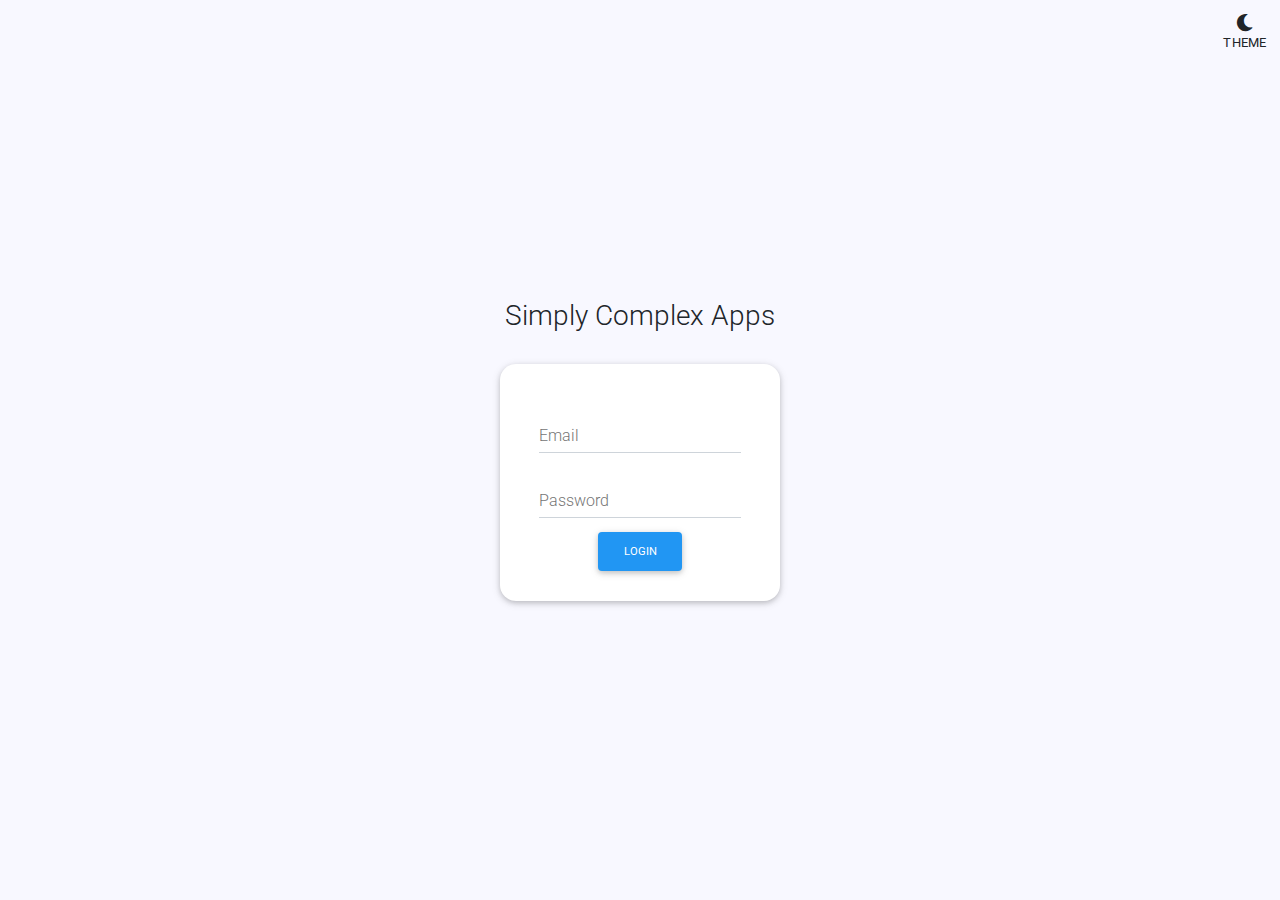
<file: project/login/index.html>
<!DOCTYPE html>
<html lang="en">
<head>
  <meta charset="UTF-8">
  <title>Login</title>

  <link href="https://fonts.googleapis.com/css?family=Roboto:300,400" rel="stylesheet">
  <link href="https://fonts.googleapis.com/css?family=Merriweather:300,400" rel="stylesheet">
  <link href="https://fonts.googleapis.com/css?family=Share+Tech+Mono&display=swap" rel="stylesheet">

  <!-- SCA Logo -->
  <link rel="icon" href="../assets/remoteControllerIcon.png" type="image/x-icon">
  <!-- Font Awesome -->
  <link rel="stylesheet" href="https://use.fontawesome.com/releases/v5.11.2/css/all.css">
  <!-- Bootstrap core CSS -->
  <link rel="stylesheet" href="../css/bootstrap.min.css">
  <!-- Material Design Bootstrap -->
  <link rel="stylesheet" href="../css/mdb.min.css">
  <!-- Custom styles -->
  <link rel="stylesheet" type="text/css" href="./main.css">
</head>
<body>

<header style="position: absolute; right: 0">
  <div style="display: flex; justify-content: flex-end;">
    <a href="#" id="toggleTheme" onclick="toggleTheme()" class="btn z-depth-0 p-2">
      <div>
        <i id="toggleThemeIcon" class="fas fa-moon fa-lg"></i>
        <p class="m-0">Theme</p>
      </div>
    </a>
    </ul>
  </div>
</header>

<main>
  <h3>Simply Complex Apps</h3>

  <div class="card p-4" style="border-radius: 16px">
    <form id="contactForm">

      <div class="col">
        <div>
          <div class="md-form mb-0">
            <input type="email" id="email" name="Email" class="form-color form-control">
            <label for="email" id="loginEmail" class="form-label-color">Email</label>
          </div>
        </div>

        <div>
          <div class="md-form mb-0">
            <input type="password" id="password" name="Password" class="form-color form-control">
            <label for="password" id="loginPassword" class="form-label-color">Password</label>
          </div>
        </div>
      </div>

    </form>

    <div class="text-center">
      <a id="loginButton" class="btn btn-md" onclick="" style="background-color: #2196f3; border-radius: 4px">Login</a>
    </div>
  </div>
</main>

<!-- jQuery -->
<script type="text/javascript" src="../js/jquery.min.js"></script>
<!-- Bootstrap tooltips -->
<script type="text/javascript" src="../js/popper.min.js"></script>
<!-- Bootstrap core JavaScript -->
<script type="text/javascript" src="../js/bootstrap.min.js"></script>
<!-- MDB core JavaScript -->
<script type="text/javascript" src="../js/mdb.min.js"></script>
<!-- My script -->
<script type="text/javascript" src="./script.js"></script>
</body>
</html>
</file>
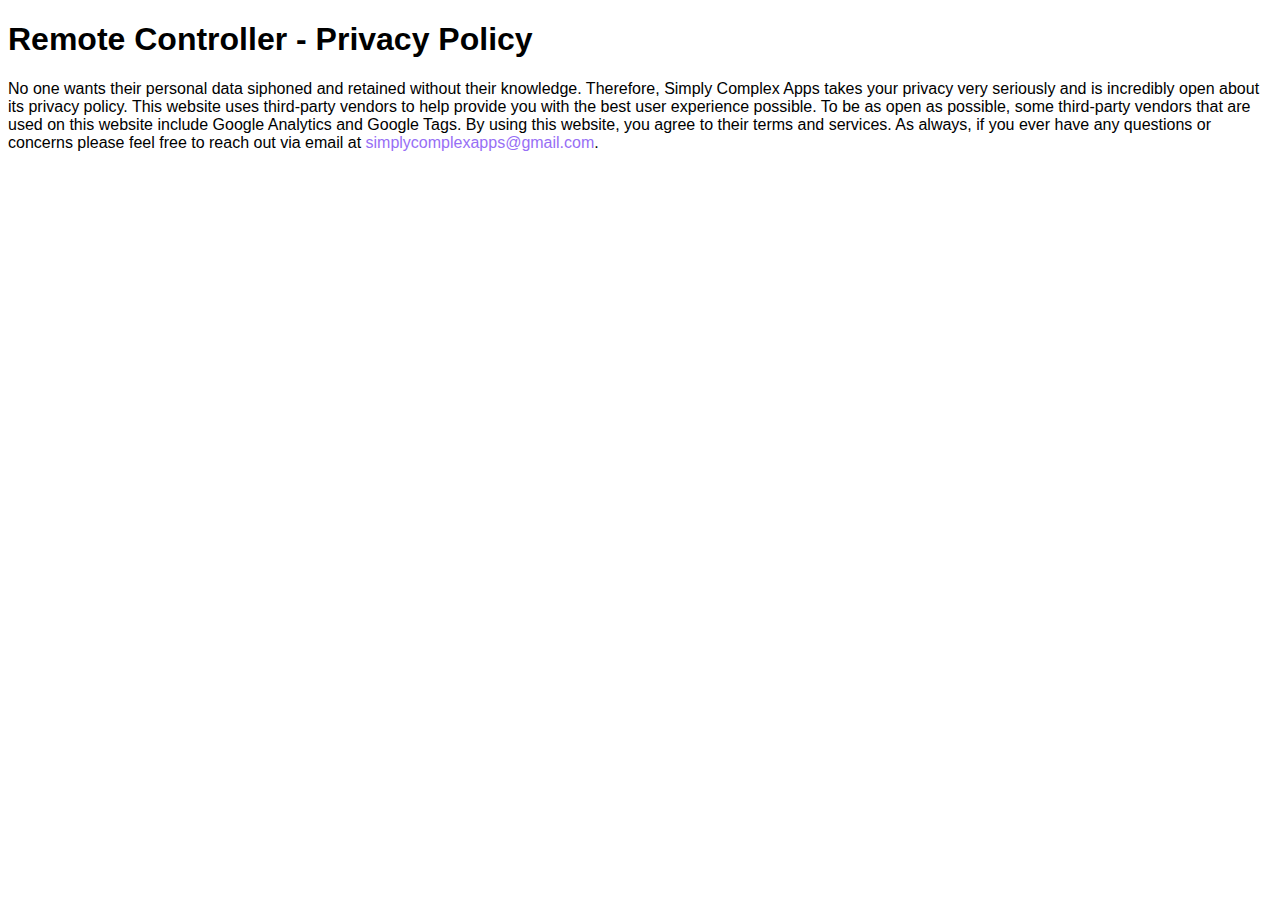
<file: project/privacy-policy/index.html>
<!DOCTYPE html>
<html lang="en">
<head>
  <meta charset="UTF-8">
  <title>Remote Controller - Privacy Policy</title>
</head>
<style>
  body { font: 16px Helvetica, sans-serif; color: #000; }
  a { color: #976ff5; text-decoration: none; }
  a:hover { color: #000; text-decoration: none; }
</style>
<body>
<div class="py-5 container">
  <h1>Remote Controller - Privacy Policy</h1>
  <div>
    <p>
      No one wants their personal data siphoned and retained without their knowledge. Therefore, Simply Complex
      Apps takes your privacy very seriously and is incredibly open about its privacy policy. This website uses
      third-party vendors to help provide you with the best user experience possible. To be as open as possible,
      some third-party vendors that are used on this website include Google Analytics and Google Tags. By using
      this website, you agree to their terms and services. As always, if you ever have any questions or concerns
      please feel free to reach out via email at <a href="mailto:simplycomplexapps@gmail.com">simplycomplexapps@gmail.com</a>.
    </p>
  </div>
</div>
</body>
</html>
</file>
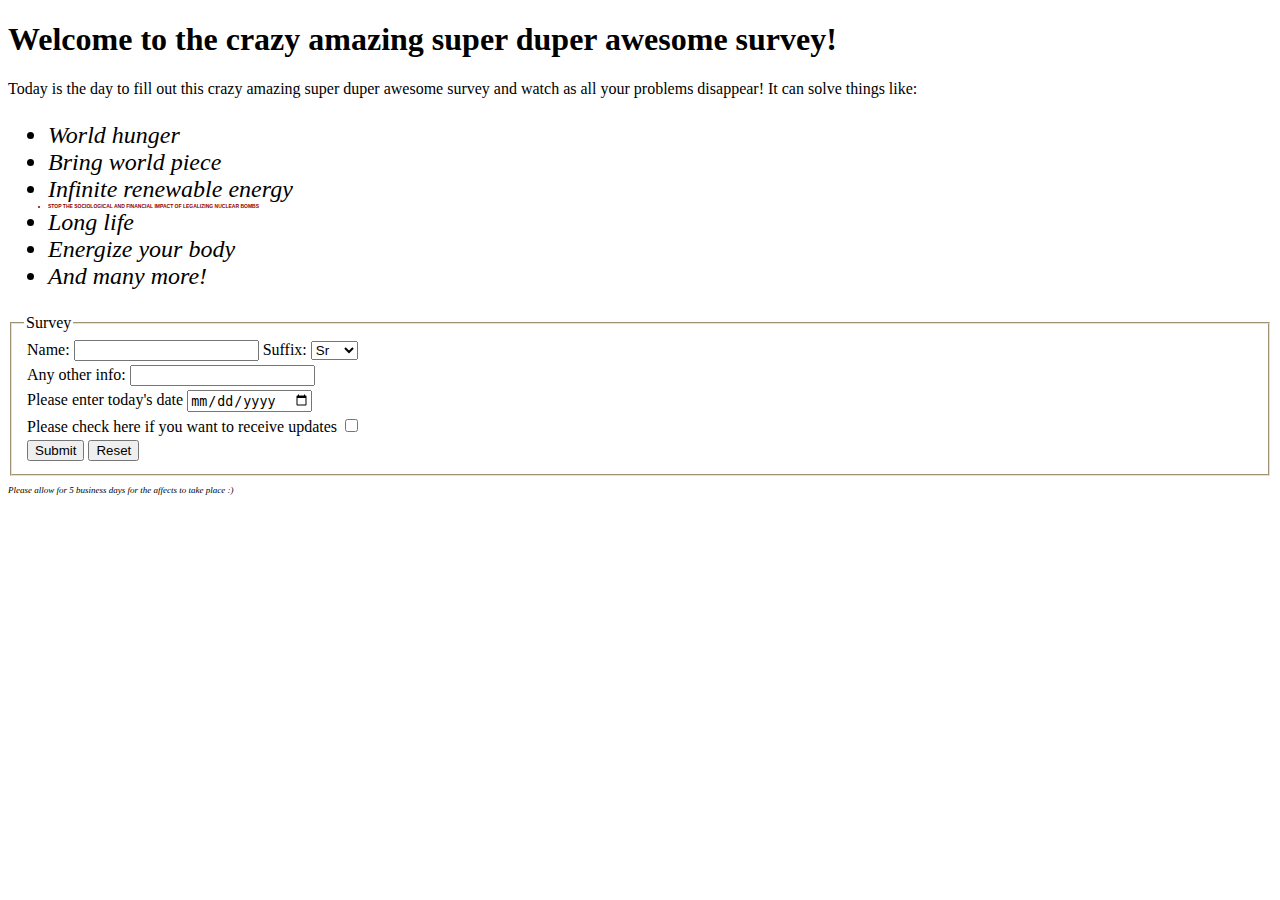
<file: quizzes/2-10-2023/index.html>
<!DOCTYPE html>
<html lang="en">
<head>
    <meta charset="UTF-8">
    <title>2-10-2023 | Nathan Kolbas</title>
  <style>
    .pageBackground {
      animation: background-animation 30s linear infinite alternate;
    }

    @keyframes background-animation {
      0% {
        background-color: rgb(255, 153, 153);
      }
      25% {
        background-color: rgb(255, 255, 138);
      }
      50% {
        background-color: rgb(157, 157, 255);
      }
      75% {
        background-color: rgb(162, 255, 162);
      }
      90% {
        background-color: rgb(241, 131, 255);
      }
      100% {
        background-color: rgb(255, 149, 149);
      }
    }

    #title {
      font-family: "Hiragino Maru Gothic ProN", "Comic Sans", cursive;
      animation: animated-background-crazy 1s linear infinite alternate;
    }

    @keyframes animated-background-crazy {
      0% {
        background-color: rgb(171, 22, 22);
      }
      25% {
        background-color: rgb(133, 133, 32);
      }
      50% {
        background-color: rgb(40, 40, 204);
      }
      75% {
        background-color: rgb(26, 236, 26);
      }
      90% {
        background-color: rgb(126, 34, 138);
      }
      100% {
        background-color: rgb(124, 12, 12);
      }
    }

    #paragraph {
      font-family: "Comic Sans MS", "Comic Sans", cursive;
    }

    .list {
      font-style: italic;
      font-size: x-large;
      font-family: "Big Caslon", "Comic Sans", cursive;
    }

    #special {
      font-weight: bolder;
      font-style: normal;
      font-size: 5px;
      color: darkred;
      font-family: "Arial", serif;
    }

    fieldset {
      border-color: wheat;
      border-style: wave;
      animation: animated-border 1s linear infinite alternate;
    }

    @keyframes animated-border {
      0% {
        border-color: rgb(171, 22, 22);
      }
      25% {
        border-color: rgb(133, 133, 32);
      }
      50% {
        border-color: rgb(40, 40, 204);
      }
      75% {
        border-color: rgb(26, 236, 26);
      }
      90% {
        border-color: rgb(126, 34, 138);
      }
      100% {
        border-color: rgb(124, 12, 12);
      }
    }

    #fine-print {
      font-style: italic;
      font-size: xx-small;
    }
  </style>
</head>
<body class="pageBackground">
<h1 id="title">Welcome to the crazy amazing super duper awesome survey!</h1>
<p id="paragraph">Today is the day to fill out this crazy amazing super duper awesome survey and watch as all your problems disappear! It can solve things like:</p>
<ul class="list">
  <li>World hunger</li>
  <li>Bring world piece</li>
  <li>Infinite renewable energy</li>
  <li id="special">STOP THE SOCIOLOGICAL AND FINANCIAL IMPACT OF LEGALIZING NUCLEAR BOMBS</li>
  <li>Long life</li>
  <li>Energize your body</li>
  <li>And many more!</li>
</ul>
<form>
  <fieldset>
    <legend>Survey</legend>
    <table>
      <tr>
        <td>
          <label>Name:</label>
          <input type="text"/>
          <label>Suffix:</label>
          <select id="suffix" name="suffix">
            <option value="Sr">Sr</option>
            <option value="Jr">Jr</option>
            <option value="Prof">Prof</option>
            <option value="Dr">Dr</option>
            <option value="Mr">Mr</option>
          </select>
        </td>
      </tr>
      <tr>
        <td>
          <label>Any other info:</label>
          <input type="text"/>
        </td>
      </tr>
      <tr>
        <td>
          <label>Please enter today's date</label>
          <input type="date"/>
        </td>
      </tr>
      <tr>
        <td>
          <label>Please check here if you want to receive updates</label>
          <input type="checkbox" name="wantUpdates">
        </td>
      </tr>
      <tr>
        <td>
          <button>Submit</button>
          <button>Reset</button>
        </td>
      </tr>
    </table>
  </fieldset>
</form>
<p id="fine-print">Please allow for 5 business days for the affects to take place :)</p>
</body>
</html>
</file>
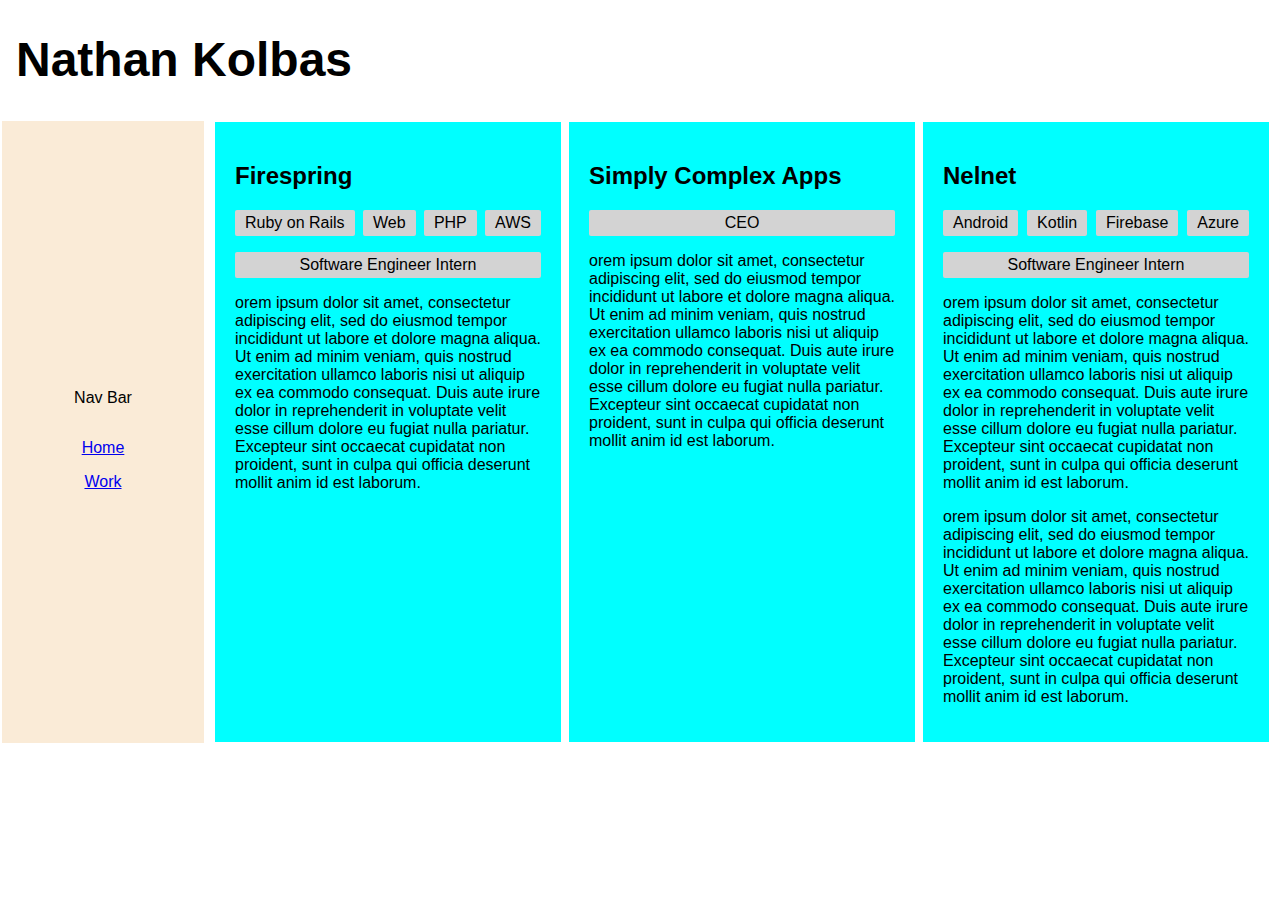
<file: quizzes/2-17-2023/index.html>
<!DOCTYPE html>
<html lang="en">
<head>
  <meta charset="UTF-8">
  <title>2/17/2023 | Nathan Kolbas</title>
  <link rel="stylesheet" href="main.css" />
</head>
<body>
<h1 id="title">Nathan Kolbas</h1>
<table>
  <td class="nav">
    <!-- nav -->
    <div class="nav-items">
      <p>Nav Bar</p>
      <div><a href="index.html">Home</a></div>
      <div><a href="work.html">Work</a></div>
    </div>
  </td>
  <td class="main">
    <!-- main -->
    <div class="flex">
      <div class="container">
        <h2>Firespring</h2>
        <div class="flex2">
          <div class="flex2-container">Ruby on Rails</div>
          <div class="flex2-container">Web</div>
          <div class="flex2-container">PHP</div>
          <div class="flex2-container">AWS</div>
        </div>
        <p class="flex2-container">Software Engineer Intern</p>
        <p>
          orem ipsum dolor sit amet, consectetur adipiscing elit, sed do eiusmod tempor
          incididunt ut labore et dolore magna aliqua. Ut enim ad minim veniam, quis
          nostrud exercitation ullamco laboris nisi ut aliquip ex ea commodo consequat.
          Duis aute irure dolor in reprehenderit in voluptate velit esse cillum dolore eu
          fugiat nulla pariatur. Excepteur sint occaecat cupidatat non proident, sunt in
          culpa qui officia deserunt mollit anim id est laborum.
        </p>
      </div>
      <div class="container">
        <h2>Simply Complex Apps</h2>
        <p class="flex2-container">CEO</p>
        <p>
          orem ipsum dolor sit amet, consectetur adipiscing elit, sed do eiusmod tempor
          incididunt ut labore et dolore magna aliqua. Ut enim ad minim veniam, quis
          nostrud exercitation ullamco laboris nisi ut aliquip ex ea commodo consequat.
          Duis aute irure dolor in reprehenderit in voluptate velit esse cillum dolore eu
          fugiat nulla pariatur. Excepteur sint occaecat cupidatat non proident, sunt in
          culpa qui officia deserunt mollit anim id est laborum.
        </p>
      </div>
      <div class="container">
        <h2>Nelnet</h2>
        <div class="flex2">
          <div class="flex2-container">Android</div>
          <div class="flex2-container">Kotlin</div>
          <div class="flex2-container">Firebase</div>
          <div class="flex2-container">Azure</div>
        </div>
        <p class="flex2-container">Software Engineer Intern</p>
        <p>
          orem ipsum dolor sit amet, consectetur adipiscing elit, sed do eiusmod tempor
          incididunt ut labore et dolore magna aliqua. Ut enim ad minim veniam, quis
          nostrud exercitation ullamco laboris nisi ut aliquip ex ea commodo consequat.
          Duis aute irure dolor in reprehenderit in voluptate velit esse cillum dolore eu
          fugiat nulla pariatur. Excepteur sint occaecat cupidatat non proident, sunt in
          culpa qui officia deserunt mollit anim id est laborum.
        </p>
        <p>
          orem ipsum dolor sit amet, consectetur adipiscing elit, sed do eiusmod tempor
          incididunt ut labore et dolore magna aliqua. Ut enim ad minim veniam, quis
          nostrud exercitation ullamco laboris nisi ut aliquip ex ea commodo consequat.
          Duis aute irure dolor in reprehenderit in voluptate velit esse cillum dolore eu
          fugiat nulla pariatur. Excepteur sint occaecat cupidatat non proident, sunt in
          culpa qui officia deserunt mollit anim id est laborum.
        </p>
      </div>
    </div>
  </td>
</table>
</body>
</html>
</file>
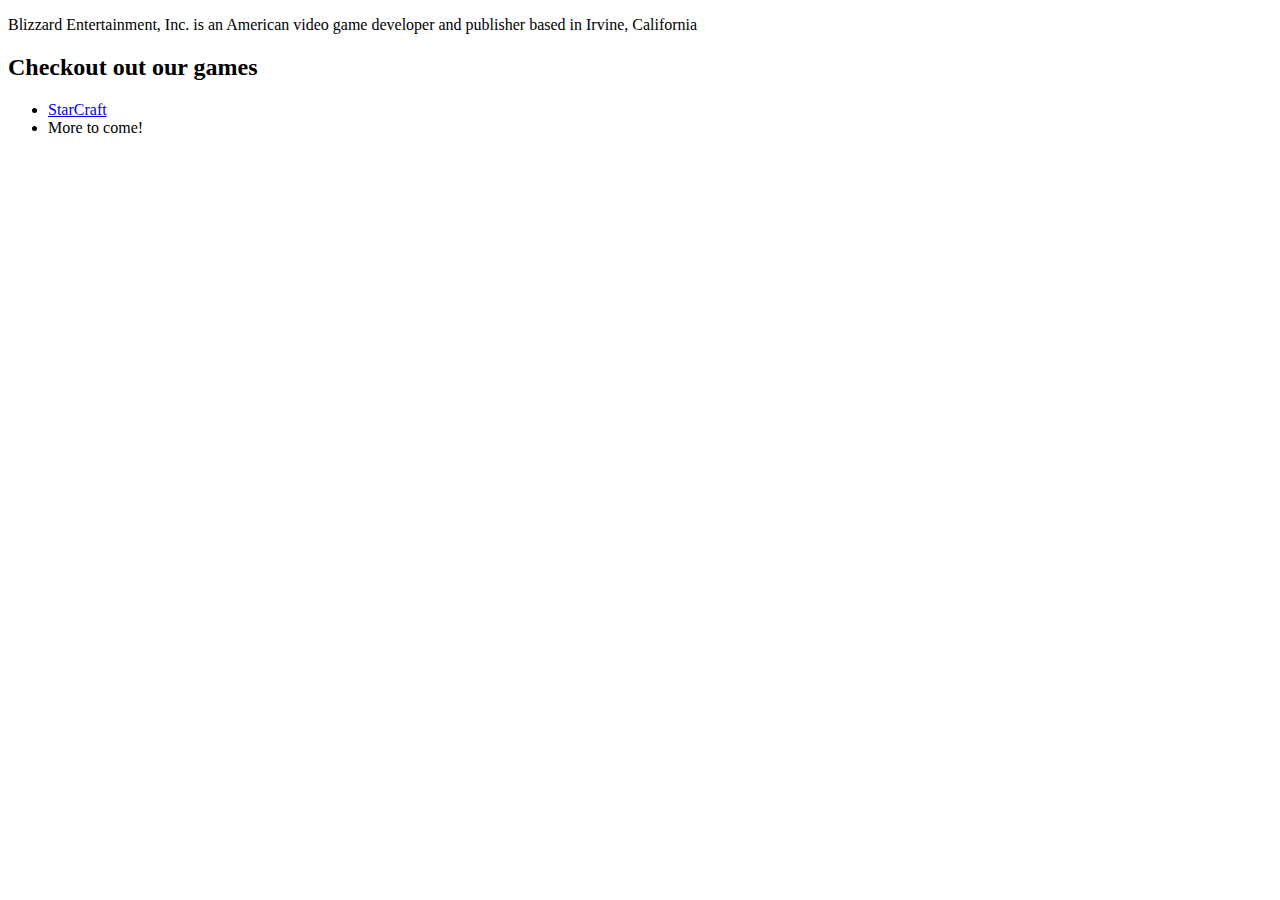
<file: quizzes/2-3-2022/index.html>
<!DOCTYPE html>
<html lang="en">
<head>
    <meta charset="UTF-8">
    <title>In-class 2/3/2023 | Nathan Kolbas</title>
  <!--I am not sure if I really need to specify this since relative path already works-->
  <!--If you are trying to run this locally, you might need to change the base path then-->
  <base href="http://localhost:8888/class/in-class/2-3-2022/">
</head>
<body>

<!--#include virtual="common/header.html"-->

  <p>
    Blizzard Entertainment, Inc. is an American video game developer and publisher based in Irvine, California
  </p>

  <h2>Checkout out our games</h2>
  <ul>
    <li>
      <a href="pages/starcraft.html">StarCraft</a>
    </li>
    <li>
      More to come!
    </li>
  </ul>
</body>
</html>
</file>
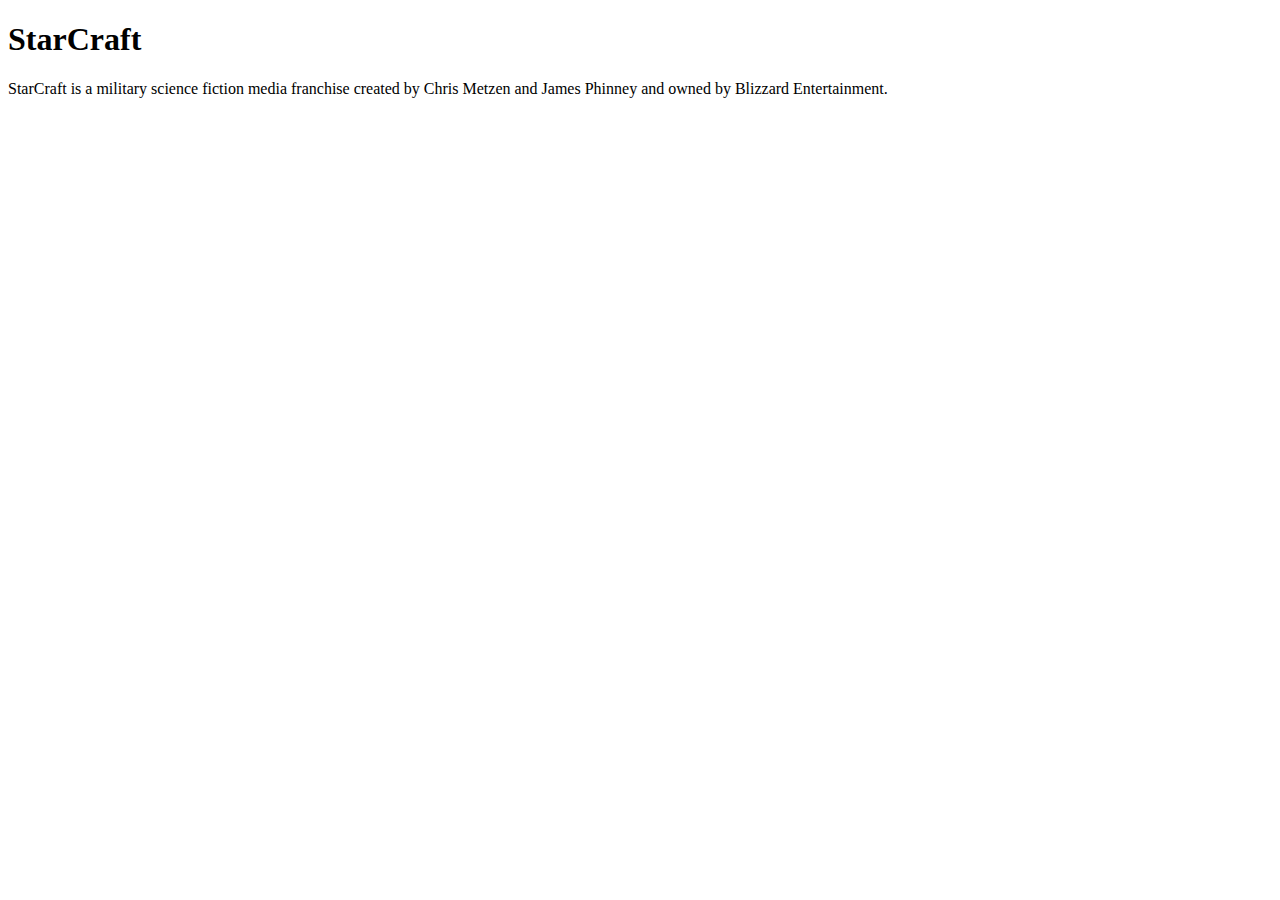
<file: quizzes/2-3-2022/pages/starcraft.html>
<!DOCTYPE html>
<html lang="en">
<head>
    <meta charset="UTF-8">
    <title>StarCraft</title>
</head>
<body>
<!--#include virtual="../common/header.html"-->
  <h1>StarCraft</h1>
<p>
    StarCraft is a military science fiction media franchise created by Chris Metzen and James Phinney and owned by Blizzard Entertainment.
</p>
</body>
</html>
</file>
<file: project/login/main.css>
html,
body,
main {
    height: 100%;

    /*Fix for scroll bounce on Apple devices*/
    overscroll-behavior: none;
}

body {
    background-color: ghostwhite;
}

.dark-mode {
    background-color: #3b3b3b;
    color: white;
}

main {
    display: flex;
    flex-direction: column;
    align-items: center;
    justify-content: center;
    gap: 24px;
}

.btn:hover {
    color: #818181;
    text-decoration: none;
}
</file>
<file: quizzes/2-17-2023/main.css>
body {
    padding: 0;
    margin: 0;
}

h2 {
    font-family: Verdana, Arial, Helvetica, sans-serif;
}

p {
    font-family: Verdana, Arial, Helvetica, sans-serif;
}

div {
    font-family: Verdana, Arial, Helvetica, sans-serif;
}

#title {
    padding: 0 16px;
    font-family: Verdana, Arial, Helvetica, sans-serif;
    font-size: xxx-large;
}

.nav {
    background-color: antiquewhite;
    width: 200px;
}

.nav-items {
    display: flex;
    flex-direction: column;
    align-items: center;
    gap: 1rem;
}

.flex {
    display: flex;
    gap: 8px;
    padding: 0 8px;
}

.container {
    background-color: aqua;
    padding: 20px;
}

.flex2 {
    display: flex;
    justify-content: space-between;
}

.flex2-container {
    background-color: lightgrey;
    border-radius: 2px;
    padding: 4px 10px;
    text-align: center;
}
</file>
